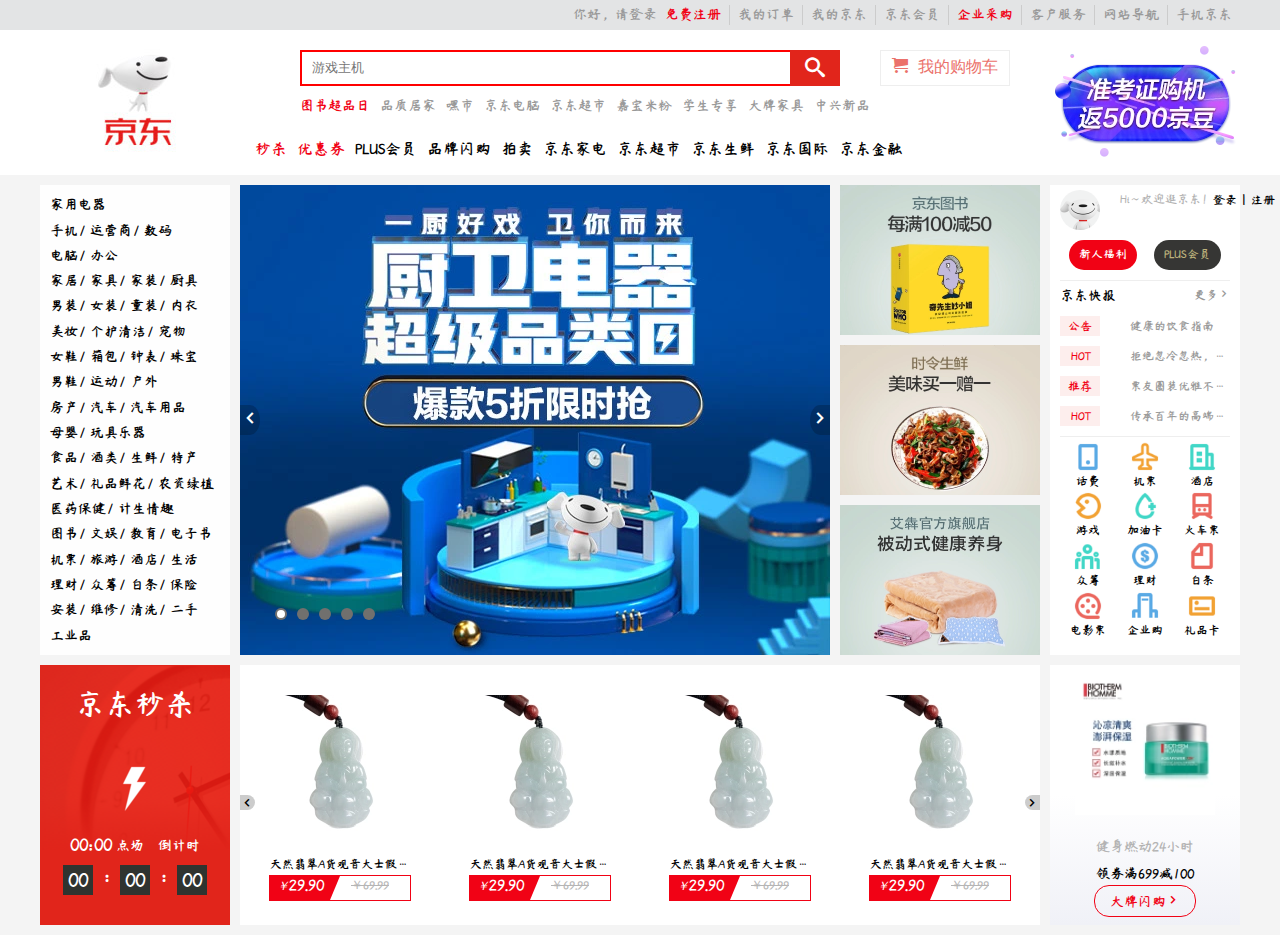
<file: index.html>
<!DOCTYPE html>
<html lang="en">
<head>
    <meta charset="UTF-8">
    <meta name="viewport" content="width=device-width, initial-scale=1.0">
    <title>京东pc端首页</title>
    <link rel="stylesheet" href="css/base.css">
    <link rel="stylesheet" href="css/common.css">
    <link rel="stylesheet" href="css/index.css">
    <link rel="stylesheet" href="fonts/style.css">
</head>
<body>
    <header>
        <!-- 页面顶部导航 -->
        <div class="pagetopnav">
            <ul>
                <li><a href="javascript:;">你好，请登录</a></li>
                <li><a href="javascript:;" class="red-a">免费注册</a></li>
                <li><a href="javascript:;">我的订单</a></li>
                <li><a href="javascript:;">我的京东<i></i></a></li>
                <li><a href="javascript:;">京东会员</a></li>
                <li><a href="javascript:;" class="red-a">企业采购<i></i></a></li>
                <li><a href="javascript:;">客户服务<i></i></a></li>
                <li><a href="javascript:;">网站导航<i></i></a></li>
                <li><a href="javascript:;">手机京东</a></li>
            </ul>
        </div>
        <div class="w">
            <!-- 页面logo -->
            <div class="logo">
                <h1><a href="javascript:;">京东</a></h1>
            </div>
            <!-- 头部搜索框、热词、导航 -->
            <div class="w-middle">
                <div class="search">
                    <div class="searchbox">
                        <input type="text" placeholder="游戏主机">
                        <button id="search"><i class="icon-search"></i></button>
                    </div>
                    <div class="shoppingcar">
                        <button><i class="icon-cart"></i>我的购物车</button>
                    </div>
                </div>
                <div class="hotwords">
                    <ul>
                        <li><a href="javascript:;">图书超品日</a></li>
                        <li><a href="javascript:;">品质居家</a></li>
                        <li><a href="javascript:;">嘿市</a></li>
                        <li><a href="javascript:;">京东电脑</a></li>
                        <li><a href="javascript:;">京东超市</a></li>
                        <li><a href="javascript:;">嘉宝米粉</a></li>
                        <li><a href="javascript:;">学生专享</a></li>
                        <li><a href="javascript:;">大牌家具</a></li>
                        <li><a href="javascript:;">中兴新品</a></li>
                    </ul>
                </div>
                <div class="navitems">
                    <ul>
                        <li><a href="javascript:;">秒杀</a></li>
                        <li><a href="javascript:;">优惠券</a></li>
                        <li><a href="javascript:;">PLUS会员</a></li>
                        <li><a href="javascript:;">品牌闪购</a></li>
                        <li><a href="javascript:;">拍卖</a></li>
                        <li><a href="javascript:;">京东家电</a></li>
                        <li><a href="javascript:;">京东超市</a></li>
                        <li><a href="javascript:;">京东生鲜</a></li>
                        <li><a href="javascript:;">京东国际</a></li>
                        <li><a href="javascript:;">京东金融</a></li>
                    </ul>
                </div>
            </div>
            <!-- 品牌活动 -->
            <div class="treasure">
                <a href="javascript:;">
                    <img src="uploads/header1.png" alt="">
                </a>
            </div>
        </div>
    </header>

    <main>
        <!-- 商品详细分类、轮播图、京东简要服务 -->
        <div class="focus">
            <!-- 产品详细分类 -->
            <div class="productmenu">
                <ul>
                    <li>
                        <a href="javascript:;">家用电器</a>
                    </li>
                    <li>
                        <a href="javascript:;">手机</a>/
                        <a href="javascript:;">运营商</a>/
                        <a href="javascript:;">数码</a>
                    </li>
                    <li>
                        <a href="javascript:;">电脑</a>/
                        <a href="javascript:;">办公</a>
                    </li>
                    <li>
                        <a href="javascript:;">家居</a>/
                        <a href="javascript:;">家具</a>/
                        <a href="javascript:;">家装</a>/
                        <a href="javascript:;">厨具</a>
                    </li>
                    <li>
                        <a href="javascript:;">男装</a>/
                        <a href="javascript:;">女装</a>/
                        <a href="javascript:;">童装</a>/
                        <a href="javascript:;">内衣</a>
                    </li>
                    <li>
                        <a href="javascript:;">美妆</a>/
                        <a href="javascript:;">个护清洁</a>/
                        <a href="javascript:;">宠物</a>
                    </li>
                    <li>
                        <a href="javascript:;">女鞋</a>/
                        <a href="javascript:;">箱包</a>/
                        <a href="javascript:;">钟表</a>/
                        <a href="javascript:;">珠宝</a>
                    </li>
                    <li>
                        <a href="javascript:;">男鞋</a>/
                        <a href="javascript:;">运动</a>/
                        <a href="javascript:;">户外</a>
                    </li>
                    <li>
                        <a href="javascript:;">房产</a>/
                        <a href="javascript:;">汽车</a>/
                        <a href="javascript:;">汽车用品</a>
                    </li>
                    <li>
                        <a href="javascript:;">母婴</a>/
                        <a href="javascript:;">玩具乐器</a>
                    </li>
                    <li>
                        <a href="javascript:;">食品</a>/
                        <a href="javascript:;">酒类</a>/
                        <a href="javascript:;">生鲜</a>/
                        <a href="javascript:;">特产</a>
                    </li>
                    <li>
                        <a href="javascript:;">艺术</a>/
                        <a href="javascript:;">礼品鲜花</a>/
                        <a href="javascript:;">农资绿植</a>
                    </li>
                    <li>
                        <a href="javascript:;">医药保健</a>/
                        <a href="javascript:;">计生情趣</a>
                    </li>
                    <li>
                        <a href="javascript:;">图书</a>/
                        <a href="javascript:;">文娱</a>/
                        <a href="javascript:;">教育</a>/
                        <a href="javascript:;">电子书</a>
                    </li>
                    <li>
                        <a href="javascript:;">机票</a>/
                        <a href="javascript:;">旅游</a>/
                        <a href="javascript:;">酒店</a>/
                        <a href="javascript:;">生活</a>
                    </li>
                    <li>
                        <a href="javascript:;">理财</a>/
                        <a href="javascript:;">众筹</a>/
                        <a href="javascript:;">白条</a>/
                        <a href="javascript:;">保险</a>
                    </li>
                    <li>
                        <a href="javascript:;">安装</a>/
                        <a href="javascript:;">维修</a>/
                        <a href="javascript:;">清洗</a>/
                        <a href="javascript:;">二手</a>
                    </li>
                    <li>
                        <a href="javascript:;">工业品</a>
                    </li>
                </ul>
            </div>
            <!-- 轮播图 -->
            <div class="focusimg">
                <a href="javascript:;">
                    <img src="uploads/ia_100000004.webp" alt="">
                    <img src="uploads/ia_100000005.webp" alt="">
                    <img src="uploads/ia_100000006.webp" alt="">
                    <img src="uploads/ia_100000008.webp" alt="">
                    <img src="uploads/ia_100000010.webp" alt="">
                </a>
                <a href="javascript:;"><img src="uploads/ia_100000012.webp" alt=""></a>
                <a href="javascript:;"><img src="uploads/ia_100000013.webp" alt=""></a>
                <a href="javascript:;"><img src="uploads/ia_100000014.webp" alt=""></a>
                <ul>
                    <li><a href="javascript:;" class="a-white"></a></li>
                    <li><a href="javascript:;"></a></li>
                    <li><a href="javascript:;"></a></li>
                    <li><a href="javascript:;"></a></li>
                    <li><a href="javascript:;"></a></li>
                </ul>
                <div class="beforeimg">
                    <i class="icon-cheveron-left"></i>
                </div>
                <div class="afterimg">
                    <i class="icon-cheveron-right"></i>
                </div>
            </div>
            <!-- 京东简要服务信息 -->
            <div class="condensedview">
                <!-- 头部 -->
                <div class="userplus">
                    <div class="userplusheader">
                        <a href="javascript:;"><img src="uploads/ia_100000021.png" alt=""></a>
                        <a href="javascript:;" class="usertitle">Hi~欢迎逛京东！</a>
                        <p><a href="javascript:;">登录</a>|<a href="javascript:;">注册</a></p>
                    </div>
                    <div class="userplusbtn">
                        <a href="javascript:;">新人福利</a>
                        <a href="javascript:;">PLUS会员</a>
                    </div>
                </div>
                <!-- 京东快报 -->
                <div class="jdnews">
                    <h4>京东快报<a href="javascript:;">更多<i class="icon-cheveron-right"></i></a></h4>
                    <p><a href="javascript:;">公告</a><a href="javascript:;">健康的饮食指南</a></p>
                    <p><a href="javascript:;">HOT</a><a href="javascript:;">拒绝忽冷忽热，乐享………………</a></p>
                    <p><a href="javascript:;">推荐</a><a href="javascript:;">票友圈装优雅不较真………………</a></p>
                    <p><a href="javascript:;">HOT</a><a href="javascript:;">传承百年的高端家电……………………</a></p>
                </div>
                <!-- 服务列表 -->
                <div class="services-list">
                    <ul>
                        <li><a href="javascript:;"><img src="uploads/ia_100000022.png" alt="">话费</a></li>
                        <li><a href="javascript:;"><img src="uploads/ia_100000024.png" alt="">机票</a></li>
                        <li><a href="javascript:;"><img src="uploads/ia_100000026.png" alt="">酒店</a></li>
                        <li><a href="javascript:;"><img src="uploads/ia_100000028.png" alt="">游戏</a></li>
                        <li><a href="javascript:;"><img src="uploads/ia_100000030.png" alt="">加油卡</a></li>
                        <li><a href="javascript:;"><img src="uploads/ia_100000032.png" alt="">火车票</a></li>
                        <li><a href="javascript:;"><img src="uploads/ia_100000034.png" alt="">众筹</a></li>
                        <li><a href="javascript:;"><img src="uploads/ia_100000036.png" alt="">理财</a></li>
                        <li><a href="javascript:;"><img src="uploads/ia_100000038.png" alt="">白条</a></li>
                        <li><a href="javascript:;"><img src="uploads/ia_100000040.png" alt="">电影票</a></li>
                        <li><a href="javascript:;"><img src="uploads/ia_100000042.png" alt="">企业购</a></li>
                        <li><a href="javascript:;"><img src="uploads/ia_100000044.png" alt="">礼品卡</a></li>
                </div>
            </div>
        </div>

        <!-- 京东秒杀 -->
        <div class="seckill">
            <!-- 倒计时 -->
            <div class="seckill-title">
                <a href="javascript:;">
                    <h2>京东秒杀</h2>
                    <div class="seckill-time">
                        <p class="timetitle">
                            <strong>00:00</strong>
                            点场
                            <span>倒计时</span>
                        </p>
                        <p class="seckill-clock">
                            <span class="seckill-clock-box">00</span><span class="seckill-clock-char">:</span>
                            <span class="seckill-clock-box">00</span><span class="seckill-clock-char">:</span>
                            <span class="seckill-clock-box">00</span>
                        </p>
                    </div>
                </a>
            </div>
            <!-- 商品列表 -->
            <div class="seckill-list">
                <div id="autolist">
                    <ul>
                        <li>
                            <a href="javascript:;">
                                <img src="uploads/fx1.webp" alt="">
                                <h6>天然翡翠A货观音大士假一赔十</h6>
                                <span class="seckillPrice">
                                    <span class="nowprice"><i>￥</i>29.90</span>
                                    <i class="triangle"></i>
                                    <span class="agoprice">￥69.99</span>
                                </span>
                            </a>
                        </li>
                        <li>
                            <a href="javascript:;">
                                <img src="uploads/fx1.webp" alt="">
                                <h6>天然翡翠A货观音大士假一赔十</h6>
                                <span class="seckillPrice">
                                    <span class="nowprice"><i>￥</i>29.90</span>
                                    <i class="triangle"></i>
                                    <span class="agoprice">￥69.99</span>
                                </span>
                            </a>
                        </li>
                        <li>
                            <a href="javascript:;">
                                <img src="uploads/fx1.webp" alt="">
                                <h6>天然翡翠A货观音大士假一赔十</h6>
                                <span class="seckillPrice">
                                    <span class="nowprice"><i>￥</i>29.90</span>
                                    <i class="triangle"></i>
                                    <span class="agoprice">￥69.99</span>
                                </span>
                            </a>
                        </li>
                        <li>
                            <a href="javascript:;">
                                <img src="uploads/fx1.webp" alt="">
                                <h6>天然翡翠A货观音大士假一赔十</h6>
                                <span class="seckillPrice">
                                    <span class="nowprice"><i>￥</i>29.90</span>
                                    <i class="triangle"></i>
                                    <span class="agoprice">￥69.99</span>
                                </span>
                            </a>
                        </li>
                    </ul>
    
                    <ul>
                            <li>
                                <a href="javascript:;">
                                    <img src="uploads/yf1.webp" alt="">
                                    <h6>天然翡翠A货观音大士假一赔十</h6>
                                    <span class="seckillPrice">
                                        <span class="nowprice"><i>￥</i>29.90</span>
                                        <i class="triangle"></i>
                                        <span class="agoprice">￥69.99</span>
                                    </span>
                                </a>
                            </li>
                            <li>
                                <a href="javascript:;">
                                    <img src="uploads/yf1.webp" alt="">
                                    <h6>天然翡翠A货观音大士假一赔十</h6>
                                    <span class="seckillPrice">
                                        <span class="nowprice"><i>￥</i>29.90</span>
                                        <i class="triangle"></i>
                                        <span class="agoprice">￥69.99</span>
                                    </span>
                                </a>
                            </li>
                            <li>
                                <a href="javascript:;">
                                    <img src="uploads/yf1.webp" alt="">
                                    <h6>天然翡翠A货观音大士假一赔十</h6>
                                    <span class="seckillPrice">
                                        <span class="nowprice"><i>￥</i>29.90</span>
                                        <i class="triangle"></i>
                                        <span class="agoprice">￥69.99</span>
                                    </span>
                                </a>
                            </li>
                            <li>
                                <a href="javascript:;">
                                    <img src="uploads/yf1.webp" alt="">
                                    <h6>天然翡翠A货观音大士假一赔十</h6>
                                    <span class="seckillPrice">
                                        <span class="nowprice"><i>￥</i>29.90</span>
                                        <i class="triangle"></i>
                                        <span class="agoprice">￥69.99</span>
                                    </span>
                                </a>
                            </li>
                    </ul>
                </div>
                
                <div class="beforeul">
                    <i class="icon-cheveron-left"></i>
                </div>
                <div class="afterul">
                    <i class="icon-cheveron-right"></i>
                </div>
            </div>
            <!-- 商品活动轮播图 -->
            <div class="seckill-autoimg">
                <div class="rolldiv">
                    <div class="runimg">
                        <a href="javascript:;" class="seckill-autoimg-title">
                            <img src="uploads/seckill1.webp" alt="">
                            <span>健身燃动24小时</span>
                            <span>领券满699减100</span>
                        </a>
                        <a href="javascript:;" class="seckillBtn">
                            大牌闪购<i class="icon-cheveron-right"></i>
                        </a>
                    </div>
                    <!-- 碧欧泉品牌秒杀 -->
                    <div class="runimg">
                        <a href="javascript:;" class="seckill-autoimg-title">
                            <img src="uploads/seckill2.webp" alt="">
                            <span>碧欧泉品牌秒杀</span>
                            <span>领券满699减100</span>
                        </a>
                        <a href="javascript:;" class="seckillBtn">
                            品类秒杀<i class="icon-cheveron-right"></i>
                        </a>
                    </div>
                    <div class="runimg">
                        <a href="javascript:;" class="seckill-autoimg-title">
                            <img src="uploads/seckill1.webp" alt="">
                            <span>健身燃动24小时</span>
                            <span>领券满699减100</span>
                        </a>
                        <a href="javascript:;" class="seckillBtn">
                            大牌闪购<i class="icon-cheveron-right"></i>
                        </a>
                    </div>
                </div>
            </div>
        </div>
    </main>

    <footer>

    </footer>

    <script src="js/jQuery/jquery-3.5.1.js"></script>
    <script src="js/index.js"></script>
</body>
</html>
</file>
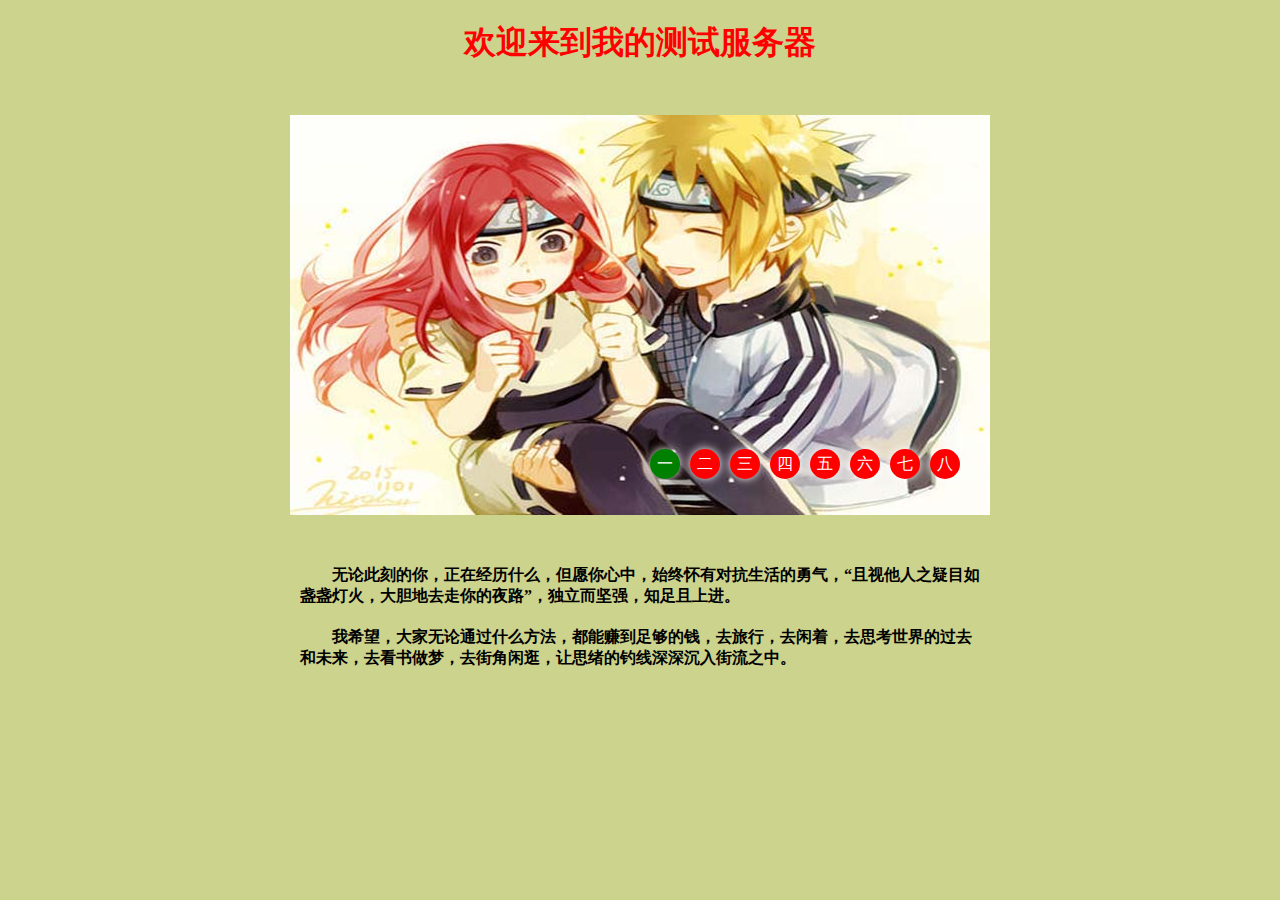
<file: login.html>
<!DOCTYPE html>
<html lang="en">
<head>
    <meta charset="UTF-8">
    <meta name="viewport" content="width=device-width, initial-scale=1.0">
    <title>服务器连接测试</title>
    <script src="source/js/jQuery/jquery-3.5.1.js"></script>
    <link rel="stylesheet" href="source/css/login.css">
</head>
<body>
    <header class="header">
        <h1>欢迎来到我的测试服务器</h1>
    </header>
    <div id="huoying">
        <img src="source/images/sm.jpg" alt="火影忍者">
        <img src="source/images/my12.jpg" alt="火影忍者">
        <img src="source/images/mr.jpg" alt="火影忍者">
        <img src="source/images/hhh.jpg" alt="火影忍者">
        <img src="source/images/my12xq.jpg" alt="火影忍者">
        <img src="source/images/shuimen.jpg" alt="火影忍者">
        <img src="source/images/ws.jpg" alt="火影忍者">
        <img src="source/images/xq.jpg" alt="火影忍者">

        <ul>
            <li class="hot">一</li>
            <li>二</li>
            <li>三</li>
            <li>四</li>
            <li>五</li>
            <li>六</li>
            <li>七</li>
            <li>八</li>
        </ul>
    </div>

    <p>
        无论此刻的你，正在经历什么，但愿你心中，始终怀有对抗生活的勇气，“且视他人之疑目如盏盏灯火，大胆地去走你的夜路”，独立而坚强，知足且上进。
    </p>

    <p>
        我希望，大家无论通过什么方法，都能赚到足够的钱，去旅行，去闲着，去思考世界的过去和未来，去看书做梦，去街角闲逛，让思绪的钓线深深沉入街流之中。
    </p>

    <script>
        $(document).ready(function (){
            var button = $("#huoying ul li");
            var num = 0;
            var myTime = null;

            //$("#one").text("1");

            button.hover(function() {
                clearInterval(myTime);

                //给鼠标悬停的li元素添加样式，其他的兄弟li移除样式
                $(this).addClass("hot").siblings().removeClass("hot");

                //获取当前悬停的li元素序列号
                num = $(this).index();

                //显示当前序列号的照片，隐藏其他照片
                $("#huoying img").eq(num).show().siblings("img").hide();
            }, function() {
                //鼠标离开运行该函数
               auto(); 
            });

            function auto(){
                myTime = setInterval(function() {
                    num++;

                    if(num > button.length){
                        num = 0;
                    }

                    //指定按钮li添加样式其它的删除样式
                    button.eq(num).addClass("hot").siblings().removeClass("hot");

                    //指定序列号的图片显示，其它图片隐藏
                    $("#huoying img").eq(num).show().siblings("img").hide();
                }, 3000);
            }

            auto();
        });
        
    </script>
</body>
</html>
</file>
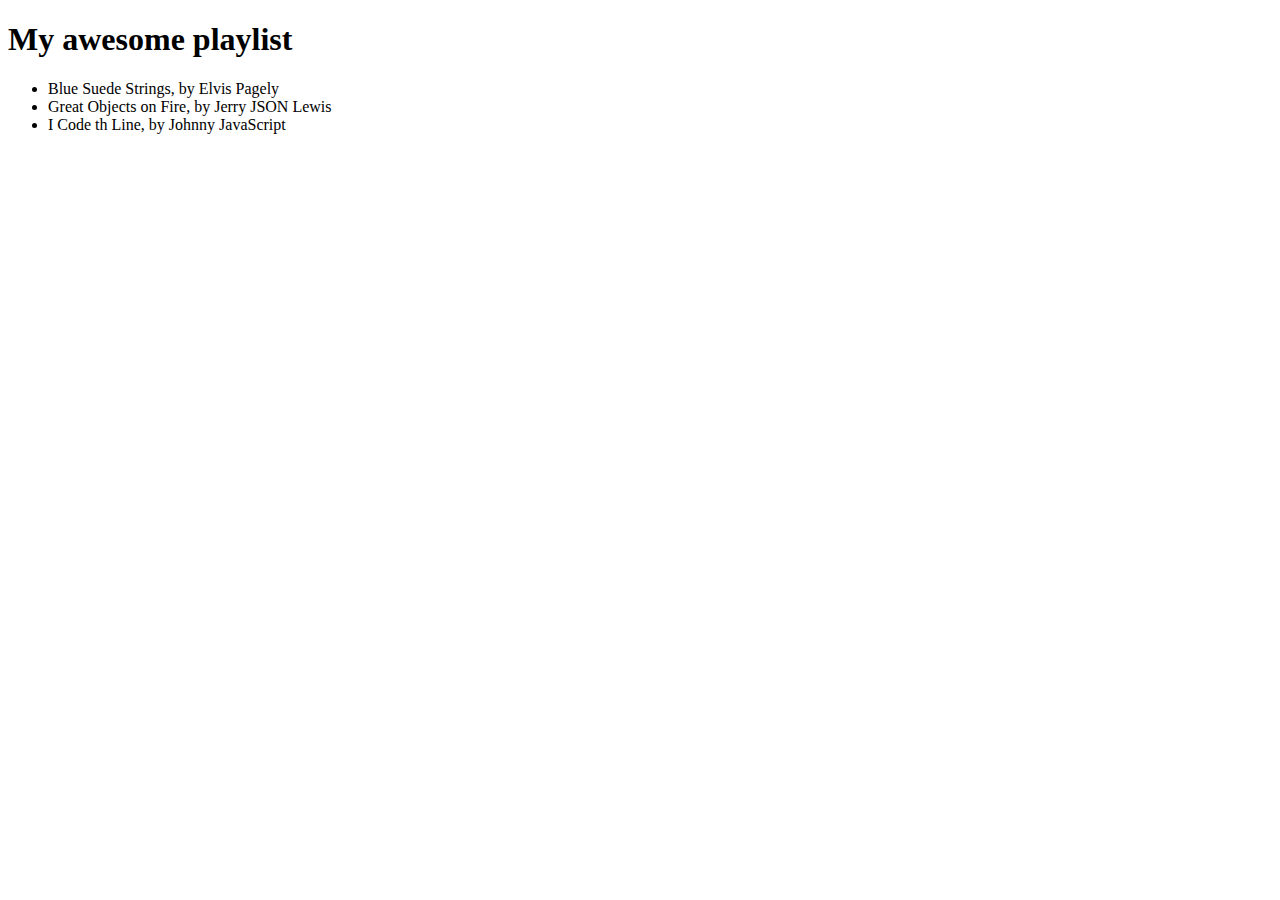
<file: chapter2/example_65.html>
<!DOCTYPE html>
<html lang="en">
<head>
    <meta charset="UTF-8">
    <meta name="viewport" content="width=device-width, initial-scale=1.0">
    <title>chapter 2</title>
    <script>
        function addSongs() {
            //或ID为song1的元素
            var song1 = document.getElementById("song1");
            var song2 = document.getElementById("song2");
            var song3 = document.getElementById("song3");

            //修改元素内的内容
            song1.innerHTML = "Blue Suede Strings, by Elvis Pagely";
            song2.innerHTML = "Great Objects on Fire, by Jerry JSON Lewis";
            song3.innerHTML = "I Code th Line, by Johnny JavaScript";
        }

        //window.onload 完全加载完页面并创建DOM树之后在运行我的代码且只能执行一次
        window.onload = addSongs;
    </script>
</head>
<body>
    <h1>My awesome playlist</h1>

    <ul id="playlist">
        <li id="song1"></li>
        <li id="song2"></li>
        <li id="song3"></li>
    </ul>
</body>
</html>
</file>
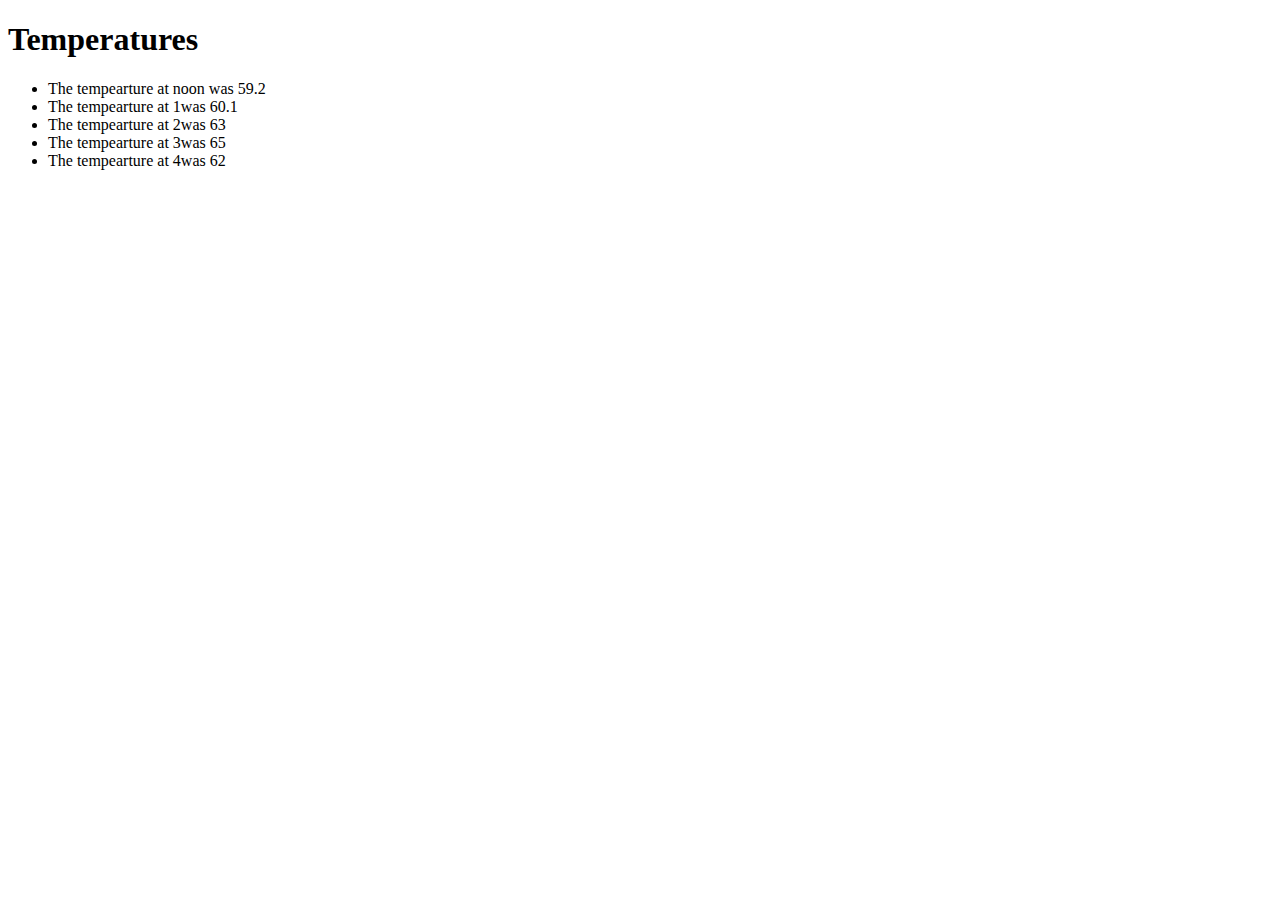
<file: chapter2/example_69.html>
<!DOCTYPE html>
<html lang="en">
<head>
    <meta charset="UTF-8">
    <meta name="viewport" content="width=device-width, initial-scale=1.0">
    <title>chapter 69</title>
    <script>
        function showTemps() {
            var tempByHour = new Array();
            tempByHour[0] = 59.2;
            tempByHour[1] = 60.1;
            tempByHour[2] = 63;
            tempByHour[3] = 65;
            tempByHour[4] = 62;

            for (var i = 0; i < 5; i++){
                var theTemp = tempByHour[i];
                var id = "temp" + i;
                var li = document.getElementById(id);

                if(i == 0){
                    li.innerHTML = "The tempearture at noon was " + theTemp;
                }
                else {
                    li.innerHTML = "The tempearture at " + i + "was " + theTemp;
                }
            }
        }

        window.onload = showTemps;
    </script>
</head>
<body>
    <h1>Temperatures</h1>

    <ul>
        <li id="temp0"></li>
        <li id="temp1"></li>
        <li id="temp2"></li>
        <li id="temp3"></li>
        <li id="temp4"></li>
    </ul>
</body>
</html>
</file>
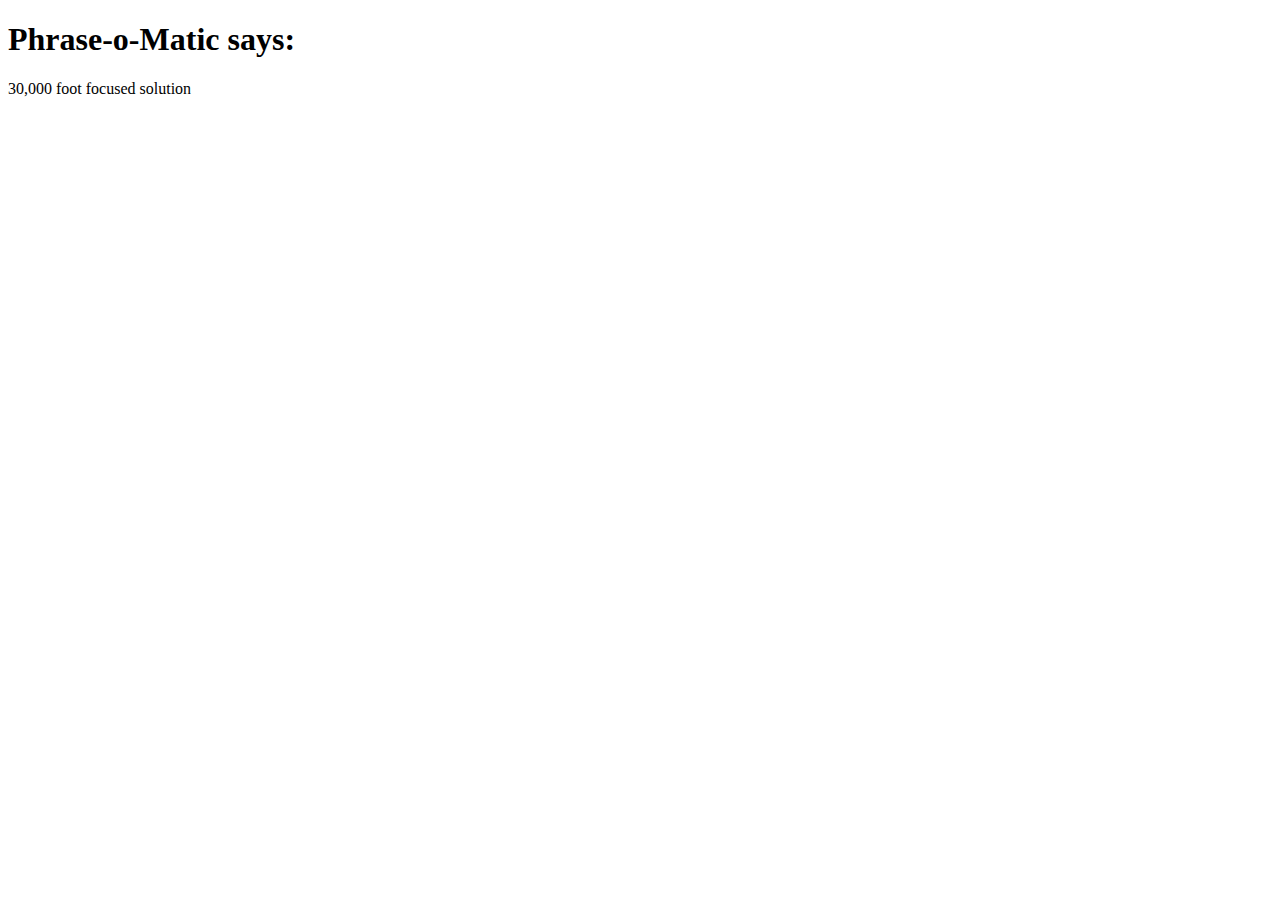
<file: chapter2/example_70.html>
<!DOCTYPE html>
<html lang="en">
<head>
    <meta charset="UTF-8">
    <meta name="viewport" content="width=device-width, initial-scale=1.0">
    <title>chapter 2</title>
    <script src="../source/js/jQuery/jquery-3.5.1.js"></script>
    <script>
        /*function makePhrases() {
            var words1 = ["24/7", "multi-Tier", "30,000 foot", "B-to-B", "win-win"];
            var words2 = ["empowered", "value-added", "oriented", "focused", "aligned"];
            var words3 = ["process", "solution", "tipping-point", "strategy", "vision"];

            //Math.floor() 向下取整，Math.random() 产生一个0-1之间的随机数
            var rand1 = Math.floor(Math.random() * words1.length);
            var rand2 = Math.floor(Math.random() * words2.length);
            var rand3 = Math.floor(Math.random() * words3.length);

            var phrase = words1[rand1] + " " + words2[rand2] + " " + words3[rand3];
            var phraseElement = document.getElementById("phrase");
            phraseElement.innerHTML = phrase;
        }

        //必须等网页全部加载完成后，才能执行代码，且只能执行一次否则会覆盖上一次
        window.onload = makePhrases;
        */

        // $(function () {
        //     //DOM树加载完成之后，再运行里面的js代码（jQuery简写法）
        // });

        $(document).ready(function () {//DOM树加载完成之后，再运行里面的js代码（jQuery写法）

            var words1 = ["24/7", "multi-Tier", "30,000 foot", "B-to-B", "win-win"];
            var words2 = ["empowered", "value-added", "oriented", "focused", "aligned"];
            var words3 = ["process", "solution", "tipping-point", "strategy", "vision"];

            //Math.floor() 向下取整，Math.random() 产生一个0-1之间的随机数
            var rand1 = Math.floor(Math.random() * words1.length);
            var rand2 = Math.floor(Math.random() * words2.length);
            var rand3 = Math.floor(Math.random() * words3.length);

            var phrase = words1[rand1] + " " + words2[rand2] + " " + words3[rand3];
            
            //设置所选元素的文本内容
            $("#phrase").text(phrase);
        });
    </script>
</head>
<body>
    <h1>Phrase-o-Matic says:</h1>
    <p id="phrase"></p>
</body>
</html>
</file>
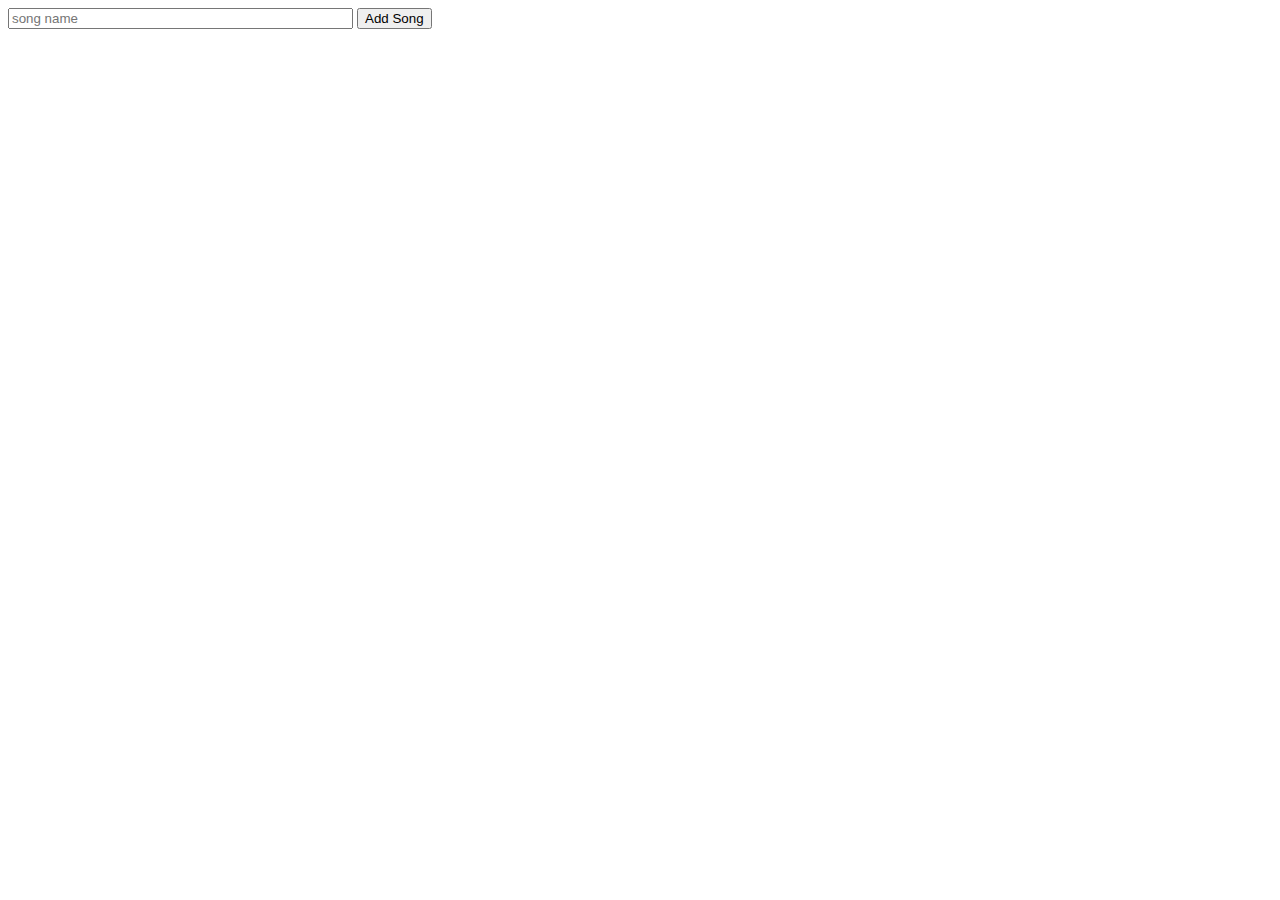
<file: chapter3/exercise.html>
<!DOCTYPE html>
<html lang="en">
<head>
    <meta charset="UTF-8">
    <meta name="viewport" content="width=device-width, initial-scale=1.0">
    <title>Exercise</title>
    <script src="js/playlistExercise.js"></script>
</head>
<body>
    <form>
        <input type="text" id="songInputText" size="40" placeholder="song name">
        <input type="button" id="songInputButton" value="Add Song">
    </form>

    <ul id="playlist">

    </ul>
</body>
</html>
</file>
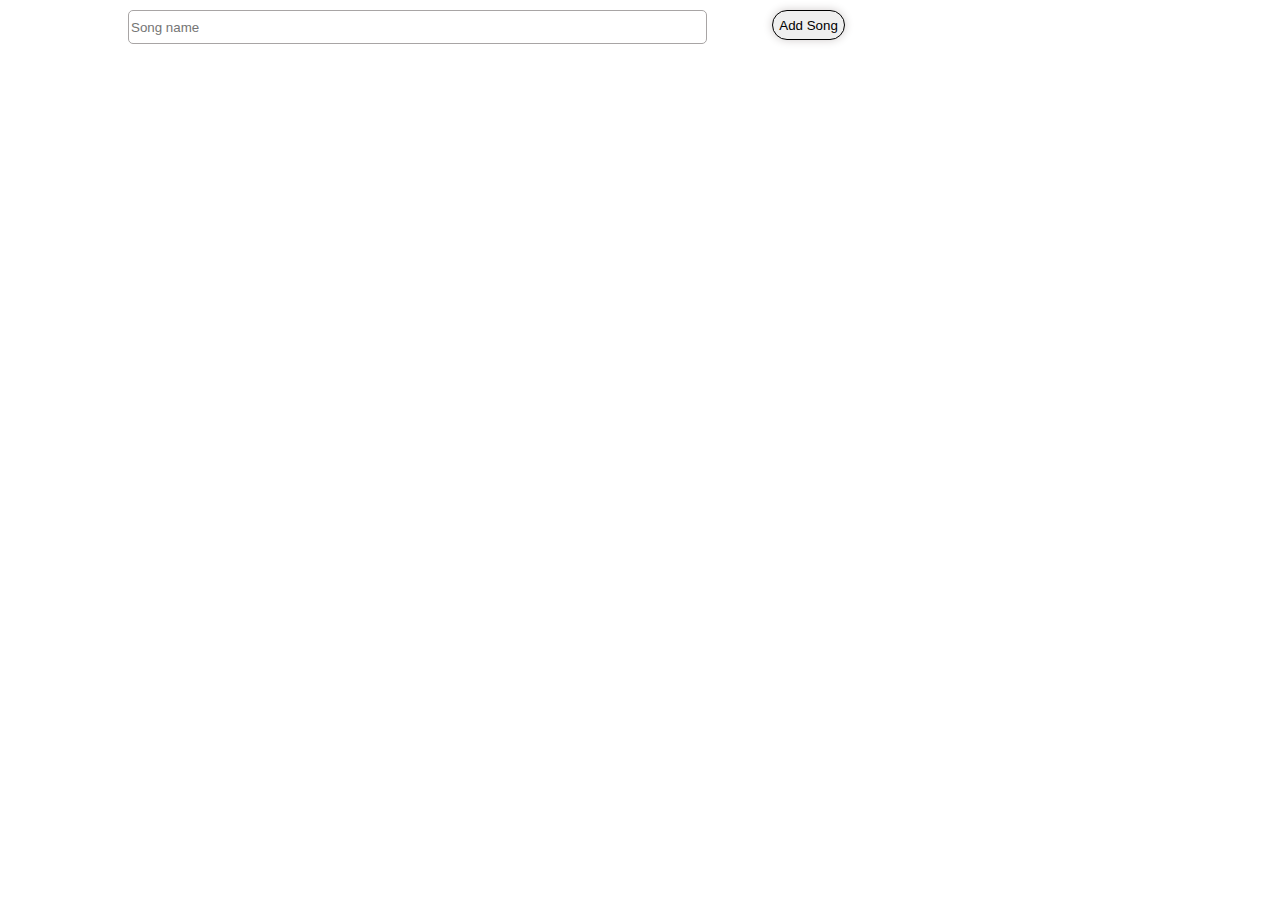
<file: chapter3/webville_tunes.html>
<!DOCTYPE html>
<html lang="en">
<head>
    <meta charset="UTF-8">
    <meta name="viewport" content="width=device-width, initial-scale=1.0">
    <title>Webville Tunes</title>
    <script src="../source/js/jQuery/jquery-3.5.1.js"></script>
    <script src="js/playlist.js"></script>
    <script src="js/playlist_store.js"></script>
    <link rel="stylesheet" href="css/playlist.css">
</head>
<body>
    <form>
        <input type="text" id="songTextInput" size="40" placeholder="Song name">
        <input type="button" id="addButton" value="Add Song">
    </form>

    <ul id="playlist">

    </ul>
</body>
</html>
</file>
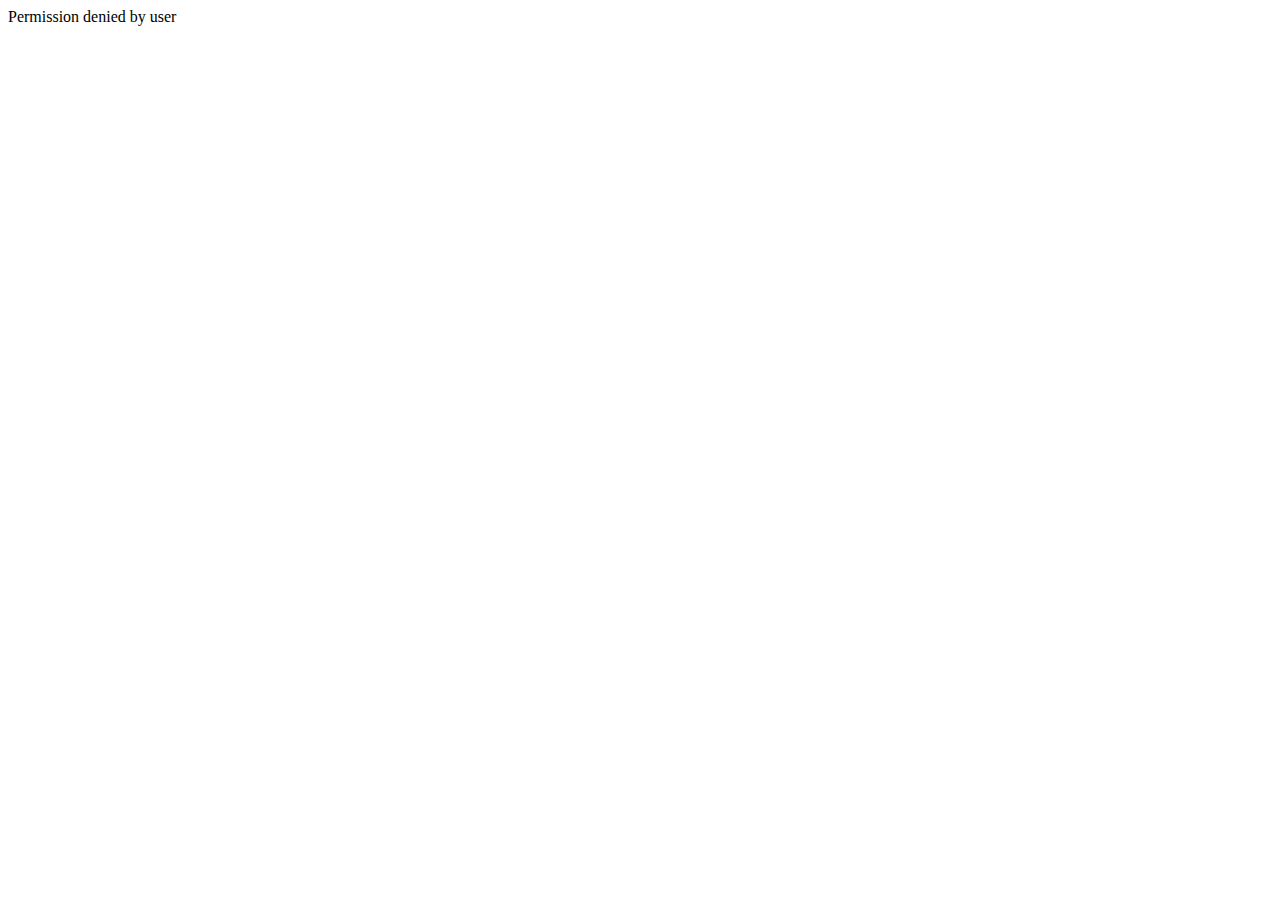
<file: chapter5/example_position.html>
<!DOCTYPE html>
<html lang="en">
<head>
    <meta charset="UTF-8">
    <meta name="viewport" content="width=device-width, initial-scale=1.0">
    <title>Where an I?</title>
    <script src="myLoc.js"></script>
    <!-- 这是google maps javascript API的位置 -->
    <script src="http://maps.geogle.com/maps/api/js?sensor=true"></script>
</head>
<body>
    <div id="location">
        Your location will go here.
    </div>
    <div id="map">
        
    </div>
</body>
</html>
</file>
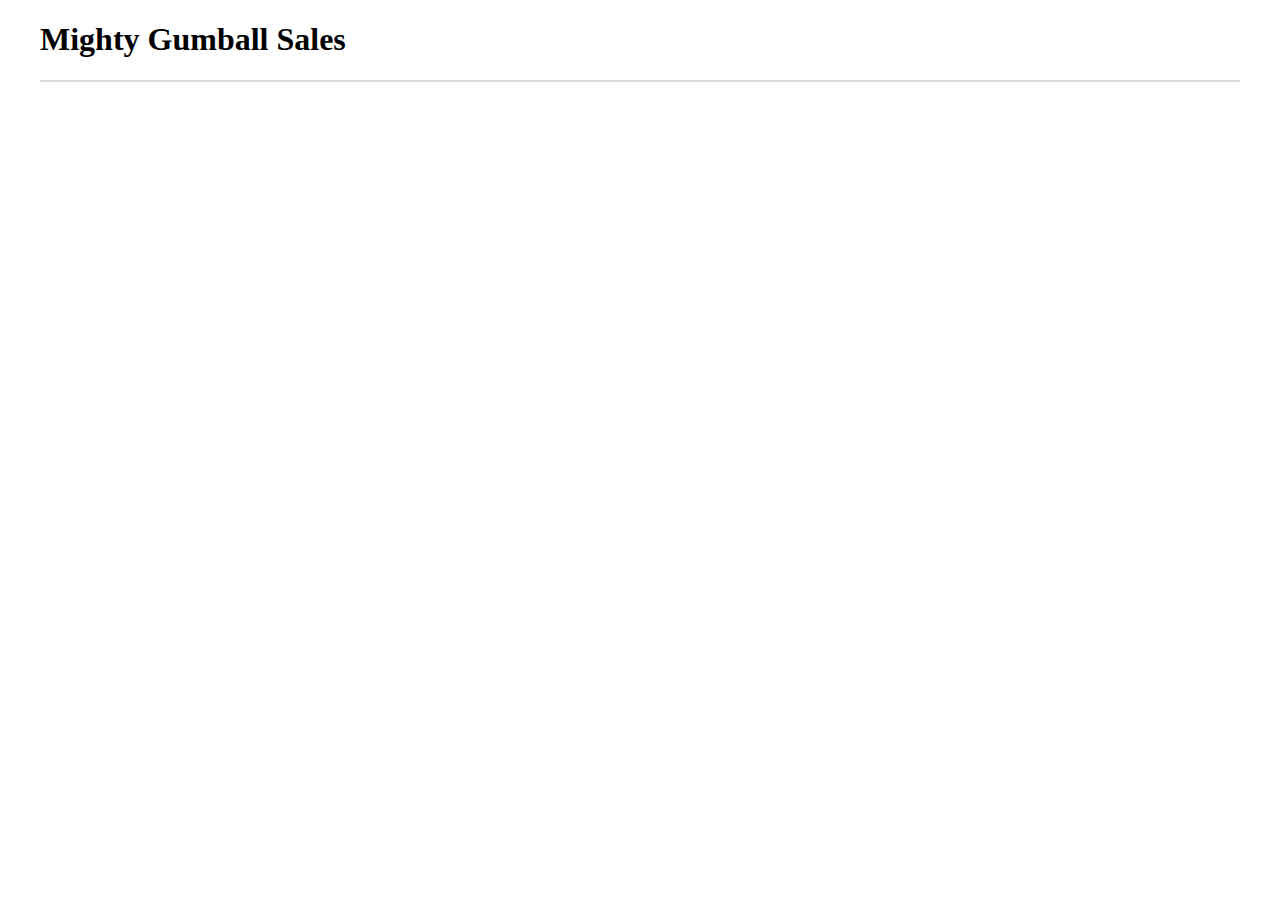
<file: chapter6/mightygumball.html>
<!DOCTYPE html>
<html lang="en">
<head>
    <meta charset="UTF-8">
    <meta name="viewport" content="width=device-width, initial-scale=1.0">
    <title>Mighty Gumball (JSON)</title>
    <link rel="stylesheet" href="mightygumball.css">
    
</head>
<body>
    <h1>Mighty Gumball Sales</h1>

    <div id="sales">

    </div>

    <p id="luck"></p>

    <!-- jsonp跨域请求数据，
        同时指定回调函数为我们本地的updateSales函数 
        这个web服务会把json包装在updateSales函数调用中
        回调函数updateSales必须放在js文件的最外层
    -->
    
    <!-- <script src="http://gumball.wickedlysmart.com?callback=updateSales"></script> -->
    <script src="mightygumball.js"></script>
</body>
</html>
</file>
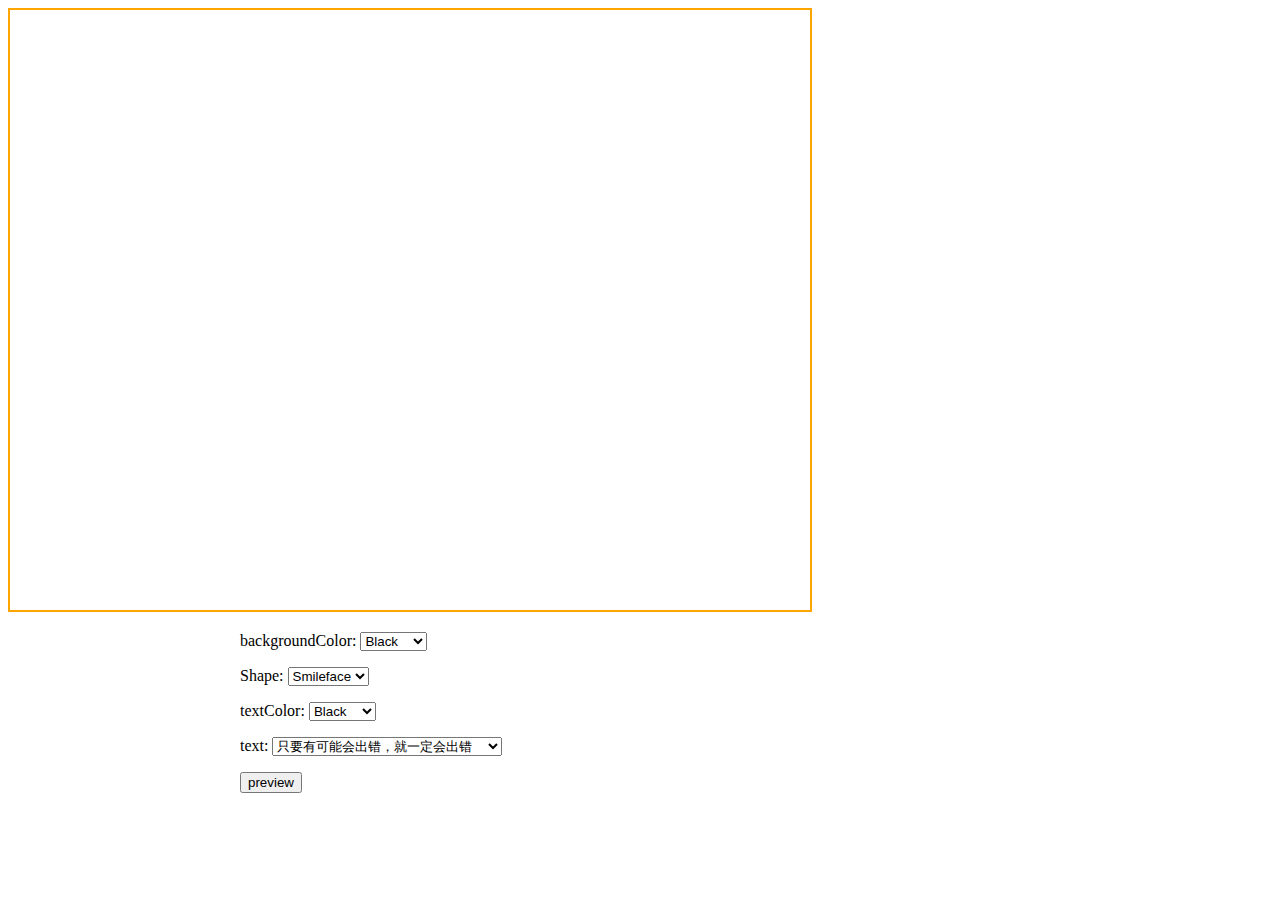
<file: chapter7/myCanvas.html>
<!DOCTYPE html>
<html lang="en">
<head>
    <meta charset="UTF-8">
    <meta name="viewport" content="width=device-width, initial-scale=1.0">
    <title>画布练习(矩形、圆、三角形、图片、文本)</title>
    <style>
        canvas {
            margin: 0 auto;
            border: 2px solid orange;
        }
        form {
            margin: 0 auto;
            width: 800px;
        }
    </style>
</head>
<body>
    <canvas id="myCanvas" width="800" height="600">请升级您的浏览器！</canvas>
    <form action="">
        <p>
            <label for="bgColor">backgroundColor: </label>
            <select name="" id="bgColor">
                <option value="black" selected>Black</option>
                <option value="white">White</option>
                <option value="orange">Orange</option>
            </select>
        </p>
        <p>
            <label for="shape">Shape: </label>
            <select name="" id="shape">
                <option value="square">Square</option>
                <option value="triangle">Triangle</option>
                <option value="circle">Circle</option>
                <option value="smileface" selected>Smileface</option>
            </select>
        </p>
        <p>
            <label for="textColor">textColor: </label>
            <select name="" id="textColor">
                <option value="black" selected>Black</option>
                <option value="red">Red</option>
                <option value="orange">Orange</option>
            </select>
        </p>
        <p>
            <label for="text">text: </label>
            <select name="" id="text">
                <option value="失败并不可拍，害怕失败才真正可拍">失败并不可拍，害怕失败才真正可拍</option>
                <option value="只要有可能会出错，就一定会出错" selected>只要有可能会出错，就一定会出错</option>
            </select>
        </p>
        <p>
            <input type="button" id="preview" value="preview">
        </p>
    </form>

    <script src="myCanvas.js"></script>
</body>
</html>
</file>
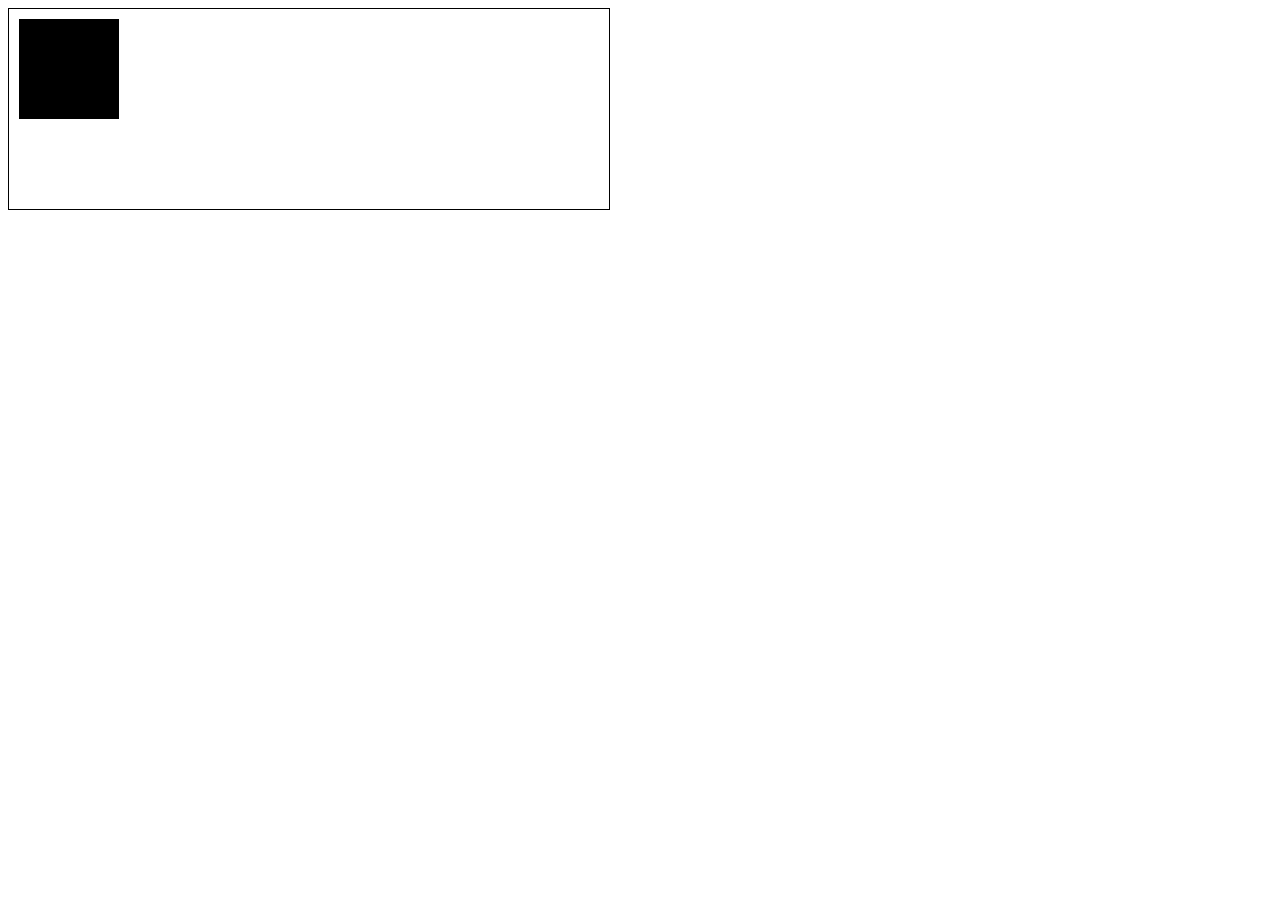
<file: chapter7/test.html>
<!DOCTYPE html>
<html lang="en">
<head>
    <meta charset="UTF-8">
    <meta name="viewport" content="width=device-width, initial-scale=1.0">
    <title>画布初体验</title>
    <style>
        /* 在css中指定画布的大小，会缩放画布，建议在标记属性里指定。 */
        canvas {
            margin: 0 auto;
            border: 1px solid #000;
        }
    </style>
</head>
<body>
    <!-- 一个页面可以有多个画布 -->
    <!-- 在css中指定画布的大小，会缩放画布，建议在标记属性里指定。 -->
    <canvas id="lookwhatIdrew" width="600" height="200">
        Hey you, yes YOU, upgrade your browser!!
    </canvas>

    <script>
        window.onload = function() {
            var canvas = document.getElementById("lookwhatIdrew");

            //请求画布提供一个可绘制的上下文，这里明确指出需要一个2d上下文
            var context = canvas.getContext("2d");

            //在上下文上调用fillRect（）方法，这个方法会创建一个矩形
            context.fillRect(10, 10, 100, 100);
            //conText是与画布关联的一个对象，它定义了一组属性和方法，可以用来在画布上进行绘制。
        };
    </script>
</body>
</html>
</file>
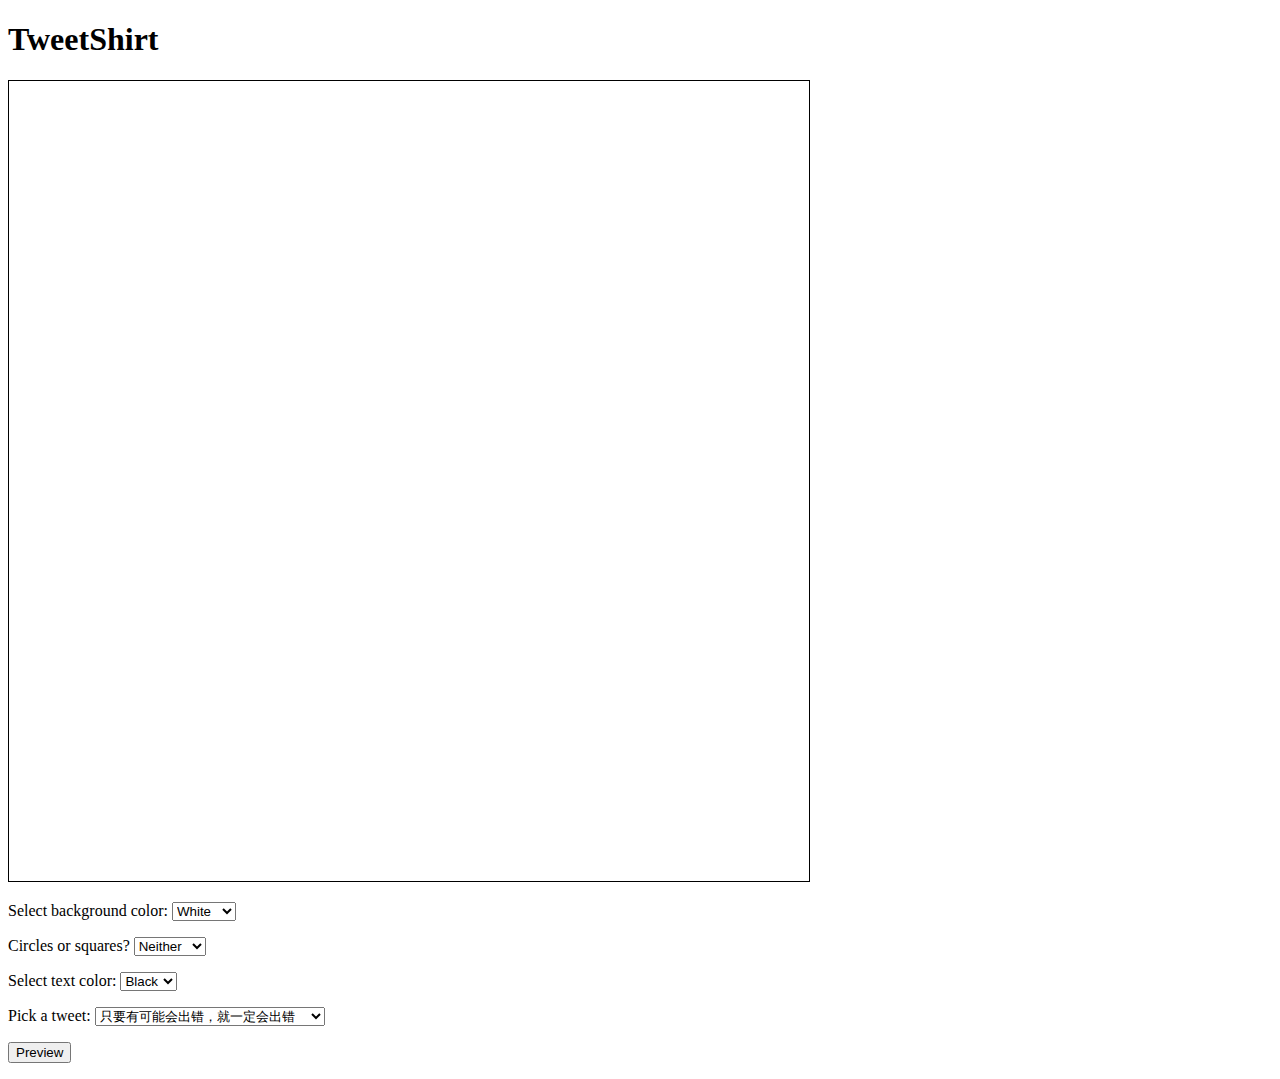
<file: chapter7/tweetshirt.html>
<!DOCTYPE html>
<html lang="en">
<head>
    <meta charset="UTF-8">
    <meta name="viewport" content="width=device-width, initial-scale=1.0">
    <title>TweetShirt</title>
    <style>
        canvas {
            border: 1px solid #000;
        }
    </style>
    
</head>
<body>
    <h1>TweetShirt</h1>
    <canvas id="tshirtCanvas" width="800" height="800"></canvas>
    <form action="">
        <p>
            <label for="backgroundColor">Select background color: </label>
            <select name="" id="backgroundColor">
                <option value="white" selected>White</option>
                <option value="black">Black</option>
                <option value="pink">pink</option>
                <option value="orange">orange</option>
            </select>
        </p>
        <p>
            <label for="shape">Circles or squares?</label>
            <select name="" id="shape">
                <option value="none" selected>Neither</option>
                <option value="circles">Circles</option>
                <option value="squares">Squares</option>
                <option value="triangle">Triangle</option>
            </select>
        </p>
        <p>
            <label for="foregroundColor">Select text color: </label>
            <select name="" id="foregroundColor">
                <option value="black" selected>Black</option>
                <option value="white">White</option>
                <option value="red">Red</option>
            </select>
        </p>
        <p>
            <label for="tweets">Pick a tweet:</label>
            <select name="" id="tweets">
                <option value="失败并不可拍，害怕失败才真正可拍">失败并不可拍，害怕失败才真正可拍</option>
                <option value="只要有可能会出错，就一定会出错" selected>只要有可能会出错，就一定会出错</option>
            </select>
        </p>
        <p>
            <input type="button" id="previewButton" value="Preview">
        </p>
    </form>

    <script src="tweetshirt.js"></script>
    <!-- 通过jsonp获取数据  回调函数updateTweets -->
    <!-- <script src="http://twitter.com/statuses/user_timeline/wansongtao.json?callback=updateTweets"></script> -->

    <!-- <script src="http://chenmengsi.com/chapter7/tweet.js?callback=updateTweets"></script> -->
</body>
</html>
</file>
<file: css/base.css>
/* 引用自定义字体 */
@font-face {
    font-family: "杨任东竹石体";
    src: url(../fonts/myfonts/杨任东竹石体-Bold.ttf);
}

* {
    margin: 0;
    padding: 0;
}

body {
    width: 100%;
    height: 100%;
    font: normal 14px/1.4em "杨任东竹石体", "Microsoft yahei";
    color: #000;
    background: #f4f4f4;
}

ul {
    list-style: none;
}

a {
    text-decoration: none;
    color: #000;
    cursor: pointer;
}

input {
    outline: none;
}
</file>
<file: css/common.css>
header{width:100%;background:#fff}header .pagetopnav{width:100%;background:#e3e4e5}header .pagetopnav ul{display:flex;width:1200px;margin:0 auto;justify-content:flex-end}header .pagetopnav ul li a{display:block;margin:5px 0;padding:0 8px;font-size:14px;color:#999999;border-right:1px solid #cccccc}header .pagetopnav ul li a:hover{color:#f10215}header .pagetopnav ul .red-a{color:#f10215}header .pagetopnav ul li:first-child a{padding-right:0;border-right:none}header .pagetopnav ul li:last-child a{border-right:none}header .w{display:flex;width:1200px;margin:0 auto;padding:10px 0}header .w .logo{width:190px;height:120px;background:url(../uploads/ia_100000406.png) 0 0}header .w .logo h1 a{display:block;width:190px;height:120px;font-size:0}header .w .logo:hover{background:url(../uploads/ia_100000405.gif) 190px 120px}header .w .w-middle{width:800px;margin:0 10px}header .w .w-middle .search{display:flex;margin:10px 30px 10px 60px;justify-content:space-between}header .w .w-middle .search .searchbox{position:relative;width:540px}header .w .w-middle .search .searchbox input{width:478px;height:32px;padding-left:10px;border:2px solid red;border-right:none}header .w .w-middle .search .searchbox button{position:absolute;top:0;right:0;width:50px;height:36px;background:#e1251b;border:none;outline:none}header .w .w-middle .search .searchbox button i{color:white;font-size:20px}header .w .w-middle .search .searchbox button:hover{cursor:pointer;background:#c81623}header .w .w-middle .search .shoppingcar button{width:130px;height:36px;border:1px solid #eeeeee;color:#eb716b;font-size:16px;background:#fff}header .w .w-middle .search .shoppingcar button i{padding-right:10px}header .w .w-middle .search .shoppingcar button:hover{cursor:pointer;border:1px solid #f10215}header .w .w-middle .hotwords{margin-left:60px}header .w .w-middle .hotwords ul{display:flex}header .w .w-middle .hotwords ul li a{display:block;padding-right:10px;color:#999999;font-size:14px}header .w .w-middle .hotwords ul li a:hover{color:#f10215}header .w .w-middle .hotwords ul li:first-child a{color:#f10215}header .w .w-middle .navitems{margin:20px 10px 0 10px}header .w .w-middle .navitems ul{display:flex}header .w .w-middle .navitems ul li a{display:block;padding:5px;font-size:16px}header .w .w-middle .navitems ul li a:hover{color:#f10215}header .w .w-middle .navitems ul li:nth-child(-n + 2) a{color:#f10215;font-weight:bold}header .w .treasure{width:190px}header .w .treasure a{display:block}header .w .treasure a img{width:100%;height:100%}/*# sourceMappingURL=./common.css.map */
</file>
<file: css/index.css>
main{width:1200px;margin:0 auto}main .focus{display:flex;height:470px;margin:10px 0;justify-content:space-between}main .focus .productmenu{width:190px;background:#fefefe}main .focus .productmenu ul{display:flex;height:450px;margin:10px 0;flex-direction:column;justify-content:space-between}main .focus .productmenu ul li{padding:0 8px}main .focus .productmenu ul li:hover{background:#d9d9d9}main .focus .productmenu ul li a{padding:0 2px}main .focus .productmenu ul li a:hover{color:#f10215}main .focus .focusimg{position:relative;display:flex;width:800px;flex-direction:column;flex-wrap:wrap;justify-content:space-between}main .focus .focusimg a:first-child{overflow:hidden}main .focus .focusimg a:first-child img{width:590px;height:470px;margin-right:10px}main .focus .focusimg a img{display:block;width:200px;height:150px}main .focus .focusimg ul{position:absolute;bottom:30px;left:30px;display:flex}main .focus .focusimg ul li{width:12px;height:12px;margin:5px;background:#71706e;border-radius:50%}main .focus .focusimg ul li .a-white{background:#fff}main .focus .focusimg ul li a{display:block;width:8px;height:8px;margin:2px;border-radius:50%}main .focus .focusimg ul li a:hover{background:#fff}main .focus .focusimg div{width:20px;height:30px;margin-top:-15px;background:rgba(0,0,0,0.2);font-size:20px;color:#fff}main .focus .focusimg div i{vertical-align:middle}main .focus .focusimg div:hover{cursor:pointer;background:rgba(0,0,0,0.5)}main .focus .focusimg .beforeimg{position:absolute;top:50%;left:0;border-top-right-radius:50%;border-bottom-right-radius:50%}main .focus .focusimg .afterimg{position:absolute;top:50%;right:210px;border-top-left-radius:50%;border-bottom-left-radius:50%}main .focus .condensedview{width:190px;background:#fff}main .focus .condensedview .userplus{margin:5px 10px;border-bottom:1px solid #eeeeee}main .focus .condensedview .userplus .userplusheader{display:flex;flex-flow:column wrap;width:100%;height:40px}main .focus .condensedview .userplus .userplusheader .usertitle{font-size:12px;color:#b3b3b3}main .focus .condensedview .userplus .userplusheader .usertitle:hover{color:#f10215}main .focus .condensedview .userplus .userplusheader img{display:block;width:40px;height:40px;margin-right:20px;border-radius:50%}main .focus .condensedview .userplus .userplusheader p a{font-size:12px}main .focus .condensedview .userplus .userplusheader p a:hover{color:#f10215}main .focus .condensedview .userplus .userplusbtn{display:flex;margin:10px 0;justify-content:space-around}main .focus .condensedview .userplus .userplusbtn a{height:20px;padding:5px 10px;font-size:12px;border-radius:15px}main .focus .condensedview .userplus .userplusbtn a:first-child{color:#fff;background:#f10215}main .focus .condensedview .userplus .userplusbtn a:last-child{color:#bdb27b;background:#363634}main .focus .condensedview .userplus .userplusbtn a:last-child:hover{color:#fff;background:#f10215}main .focus .condensedview .jdnews{margin:5px 10px;border-bottom:1px solid #eeeeee}main .focus .condensedview .jdnews h4{font-size:14px;margin-bottom:10px}main .focus .condensedview .jdnews h4 a{float:right;display:block;font-size:12px;color:#999999}main .focus .condensedview .jdnews h4 a:hover{color:#f10215}main .focus .condensedview .jdnews h4 a i{vertical-align:text-top}main .focus .condensedview .jdnews p{display:flex;height:20px;margin-bottom:10px;line-height:20px;justify-content:space-between;font-size:12px}main .focus .condensedview .jdnews p a:first-child{width:40px;background:#fdeeed;color:#f10215;text-align:center}main .focus .condensedview .jdnews p a:last-child{width:100px;color:#9a9a9a;white-space:nowrap;overflow:hidden;text-overflow:ellipsis}main .focus .condensedview .jdnews p a:last-child:hover{color:#f10215}main .focus .condensedview .services-list{margin:5px 10px}main .focus .condensedview .services-list ul{display:flex;flex-wrap:wrap;justify-content:space-around;align-content:space-around}main .focus .condensedview .services-list ul li{width:32%}main .focus .condensedview .services-list ul li a{display:block;font-size:12px;text-align:center}main .focus .condensedview .services-list ul li a img{display:block;width:30px;height:30px;margin:0 auto}main .focus .condensedview .services-list ul li a:hover{color:#f10215}main .seckill{display:flex;margin:10px 0}main .seckill .seckill-title{background:url(../uploads/ia_100000411.png)}main .seckill .seckill-title a{display:flex;flex-direction:column;width:190px;height:260px;justify-content:space-between;align-items:center;color:#fff}main .seckill .seckill-title a h2{margin-top:30px;font-size:30px}main .seckill .seckill-title a .seckill-time{margin-bottom:30px}main .seckill .seckill-title a .seckill-time .timetitle{display:block;padding:10px;font-size:14px}main .seckill .seckill-title a .seckill-time .timetitle strong{font-size:18px}main .seckill .seckill-title a .seckill-time .timetitle span{padding-left:10px}main .seckill .seckill-title a .seckill-time .seckill-clock{display:flex;font-size:20px;justify-content:space-around;align-items:center}main .seckill .seckill-title a .seckill-time .seckill-clock .seckill-clock-box{width:30px;height:30px;background:#2f3430;line-height:30px;text-align:center}main .seckill .seckill-title a .seckill-time .seckill-clock .seckill-clock-char{width:15px;height:30px;text-align:center}main .seckill .seckill-list{position:relative;width:800px;height:260px;margin:0 10px;background:#fff;overflow:hidden}main .seckill .seckill-list ul{display:flex;width:800px;justify-content:space-around;align-items:center}main .seckill .seckill-list ul li{width:160px;height:240px}main .seckill .seckill-list ul li a{display:block;margin:30px 0}main .seckill .seckill-list ul li a img{display:block;margin:20px auto}main .seckill .seckill-list ul li a h6{width:140px;margin:0 auto;font-size:12px;white-space:nowrap;overflow:hidden;text-overflow:ellipsis}main .seckill .seckill-list ul li a .seckillPrice{display:flex;width:140px;margin:0 auto;border:1px solid #f10215;text-align:center}main .seckill .seckill-list ul li a .seckillPrice .nowprice{width:60px;font-size:16px;color:#fff;background:#f10215}main .seckill .seckill-list ul li a .seckillPrice .nowprice i{font-size:12px}main .seckill .seckill-list ul li a .seckillPrice .triangle{width:0;height:0;border-color:#f10215 transparent transparent transparent;border-style:solid;border-width:24px 10px 0 0}main .seckill .seckill-list ul li a .seckillPrice .agoprice{width:60px;text-decoration:line-through;font-size:12px;color:#b5b5b5}main .seckill .seckill-list ul li a:hover h6{color:#f10215}main .seckill .seckill-list .beforeul{width:15px;height:15px;position:absolute;top:50%;left:0;border-top-right-radius:50%;border-bottom-right-radius:50%;background:rgba(0,0,0,0.2)}main .seckill .seckill-list .beforeul:hover{background:rgba(0,0,0,0.4)}main .seckill .seckill-list .afterul{width:15px;height:15px;position:absolute;top:50%;right:210px;border-top-left-radius:50%;border-bottom-left-radius:50%;right:0;background:rgba(0,0,0,0.2)}main .seckill .seckill-list .afterul:hover{background:rgba(0,0,0,0.4)}main .seckill .seckill-list #autolist{display:flex;position:absolute;top:0;left:0}main .seckill .seckill-autoimg{position:relative;width:190px;height:260px;background:#fff;overflow:hidden}main .seckill .seckill-autoimg .rolldiv{position:absolute;left:0;top:0;display:flex;width:570px}main .seckill .seckill-autoimg .runimg{width:140px;height:240px;padding:10px 25px;background-image:linear-gradient(to bottom, #ffffff, #fff, #f0f1f7)}main .seckill .seckill-autoimg .runimg .seckill-autoimg-title{display:flex;height:210px;flex-direction:column;align-items:center}main .seckill .seckill-autoimg .runimg .seckill-autoimg-title img{width:140px;height:140px;margin-bottom:20px}main .seckill .seckill-autoimg .runimg .seckill-autoimg-title span{padding:2px;color:#b3b3b3}main .seckill .seckill-autoimg .runimg .seckill-autoimg-title span:last-child{padding:5px;color:#000}main .seckill .seckill-autoimg .runimg .seckillBtn{display:block;width:100px;height:30px;margin:0 auto;line-height:30px;border-radius:15px;border:1px solid #f10215;text-align:center;color:#f10215}main .seckill .seckill-autoimg .runimg .seckillBtn:hover{color:#fff;background:#f10215}/*# sourceMappingURL=./index.css.map */
</file>
<file: fonts/style.css>
@font-face {
  font-family: 'icomoon';
  src:  url('icomoon.eot?tomleg');
  src:  url('icomoon.eot?tomleg#iefix') format('embedded-opentype'),
    url('icomoon.ttf?tomleg') format('truetype'),
    url('icomoon.woff?tomleg') format('woff'),
    url('icomoon.svg?tomleg#icomoon') format('svg');
  font-weight: normal;
  font-style: normal;
  font-display: block;
}

[class^="icon-"], [class*=" icon-"] {
  /* use !important to prevent issues with browser extensions that change fonts */
  font-family: 'icomoon' !important;
  speak: none;
  font-style: normal;
  font-weight: normal;
  font-variant: normal;
  text-transform: none;
  line-height: 1;

  /* Better Font Rendering =========== */
  -webkit-font-smoothing: antialiased;
  -moz-osx-font-smoothing: grayscale;
}

.icon-cheveron-down:before {
  content: "\e91e";
}
.icon-cheveron-left:before {
  content: "\e91f";
}
.icon-cheveron-right:before {
  content: "\e920";
}
.icon-cheveron-up:before {
  content: "\e921";
}
.icon-location1:before {
  content: "\e922";
}
.icon-location-current:before {
  content: "\e923";
}
.icon-mic:before {
  content: "\e924";
}
.icon-angellist:before {
  content: "\e900";
}
.icon-apache:before {
  content: "\e901";
  color: #d22128;
}
.icon-bower:before {
  content: "\e90a";
  color: #ef5734;
}
.icon-circleci:before {
  content: "\e90b";
}
.icon-civicrm:before {
  content: "\e90c";
  color: #81c459;
}
.icon-co-op:before {
  content: "\e902";
  color: #00b1e7;
}
.icon-codacy:before {
  content: "\e903";
}
.icon-codeigniter:before {
  content: "\e904";
  color: #ee4623;
}
.icon-codepen:before {
  content: "\e905";
}
.icon-dell:before {
  content: "\e906";
  color: #007db8;
}
.icon-discourse:before {
  content: "\e907";
}
.icon-discover:before {
  content: "\e908";
  color: #ff6000;
}
.icon-baidu:before {
  content: "\e910";
  color: #2319dc;
}
.icon-bitdefender:before {
  content: "\e911";
  color: #ed1c24;
}
.icon-bitly:before {
  content: "\e912";
  color: #ee6123;
}
.icon-campaignmonitor:before {
  content: "\e913";
  color: #509cf6;
}
.icon-cashapp:before {
  content: "\e914";
  color: #00c244;
}
.icon-castorama:before {
  content: "\e915";
  color: #0078d7;
}
.icon-castro:before {
  content: "\e916";
  color: #00b265;
}
.icon-cevo:before {
  content: "\e917";
  color: #1eabe2;
}
.icon-chase:before {
  content: "\e918";
  color: #117aca;
}
.icon-circle:before {
  content: "\e919";
  color: #8669ae;
}
.icon-circleci1:before {
  content: "\e90d";
}
.icon-co-op1:before {
  content: "\e90f";
  color: #00b1e7;
}
.icon-codacy1:before {
  content: "\e90e";
}
.icon-codecademy:before {
  content: "\e91a";
  color: #1f4056;
}
.icon-codeclimate:before {
  content: "\e91c";
}
.icon-codecov:before {
  content: "\e91d";
  color: #f01f7a;
}
.icon-home2:before {
  content: "\e909";
}
.icon-connection:before {
  content: "\e91b";
}
.icon-phone:before {
  content: "\e942";
}
.icon-phone-hang-up:before {
  content: "\e943";
}
.icon-location:before {
  content: "\e947";
}
.icon-location2:before {
  content: "\e948";
}
.icon-search:before {
  content: "\e986";
}
.icon-volume-increase:before {
  content: "\ea2b";
}
.icon-volume-decrease:before {
  content: "\ea2c";
}
.icon-arrow-up2:before {
  content: "\ea3a";
}
.icon-arrow-right2:before {
  content: "\ea3c";
}
.icon-arrow-down2:before {
  content: "\ea3e";
}
.icon-arrow-left2:before {
  content: "\ea40";
}
.icon-mic1:before {
  content: "\e925";
}
.icon-books:before {
  content: "\e926";
}
.icon-cart:before {
  content: "\e93a";
}
.icon-mobile:before {
  content: "\e958";
}
.icon-mobile2:before {
  content: "\e959";
}
.icon-menu:before {
  content: "\e9bd";
}
.icon-loop2:before {
  content: "\ea2e";
}
.icon-circle-up:before {
  content: "\ea41";
}
.icon-circle-right:before {
  content: "\ea42";
}
.icon-circle-down:before {
  content: "\ea43";
}
.icon-circle-left:before {
  content: "\ea44";
}
</file>
<file: source/css/login.css>
body {
    background: rgb(204, 211, 141);
    margin: 0 auto;
}

header {
    /* width: 700px; */
    margin: 10px auto;
    color: red;
    font: "宋体", "楷体", sans-serif;
    text-align: center;
}

#huoying {
    width: 700px;
    height: 400px;
    margin: 50px auto;
    position: relative;
    overflow: hidden;
}

ul {
    position: absolute;
    bottom: 20px;
    right: 20px;
    list-style: none;
}

ul li {
    width: 30px;
    height: 30px;
    border-radius: 50%;
    box-shadow: 0 0 10px #fff;
    float: left;
    background: red;
    text-align: center;
    line-height: 30px;
    margin-right: 10px;
    cursor: pointer;
    color: #fff;
}

.hot {
    background: green;
}

p {
    text-align: left;
    text-indent: 2em;
    width: 680px;
    margin: 20px auto;
    padding: 0 10px;
    font-weight: bold;
}
</file>
<file: chapter3/css/playlist.css>
body {
    width: 80%;
    margin: 0 auto;
    padding: 10px;
    font: "宋体", sans-serif;
}

form { 
    width: 70%;
    margin-bottom: 20px;
}

input[type="text"] {
    width: 80%;
    height: 30px;
    border: 1px solid rgb(168, 165, 165);
    border-radius: 5px;
}

input[type="button"] {
    height: 30px;
    border: 1px solid #000;
    border-radius: 15px;
    box-shadow: 0 0 10px rgb(209, 205, 205);
    float: right;
}

/* ul {
    width: 70%;
    list-style: none;
    background: rgb(167, 165, 165);
    border: 1px solid #332;
    border-radius: 5px;
}

li {
    padding-left: 10px;
    text-align: left;
    font: 16px;
    line-height: 16px;
} */
</file>
<file: chapter6/mightygumball.css>
body {
	margin-left: 40px;
	margin-right: 40px;
}
div#sales {
	background-color: #d9d9d9;
	-webkit-border-radius: 6px;
	border-radius: 6px;
	margin: 10px 0px 0px 0px;
	padding: 0px;
	border: 1px solid #d9d9d9;
}
div.saleItem {
	font-family: Verdana, Helvetica, sans-serif;
	color: #434343;
	padding: 10px;
}
div.saleItem:nth-child(2n) {
	background-color: #fafafa;
}
div.saleItem:first-child {
	-webkit-border-top-left-radius: 6px;
	-webkit-border-top-right-radius: 6px;
	border-top-left-radius: 6px;
	border-top-right-radius: 6px;
}
div.saleItem:last-child {
	-webkit-border-bottom-left-radius: 6px;
	-webkit-border-bottom-right-radius: 6px;
	border-bottom-left-radius: 6px;
	border-bottom-right-radius: 6px;
}
</file>
